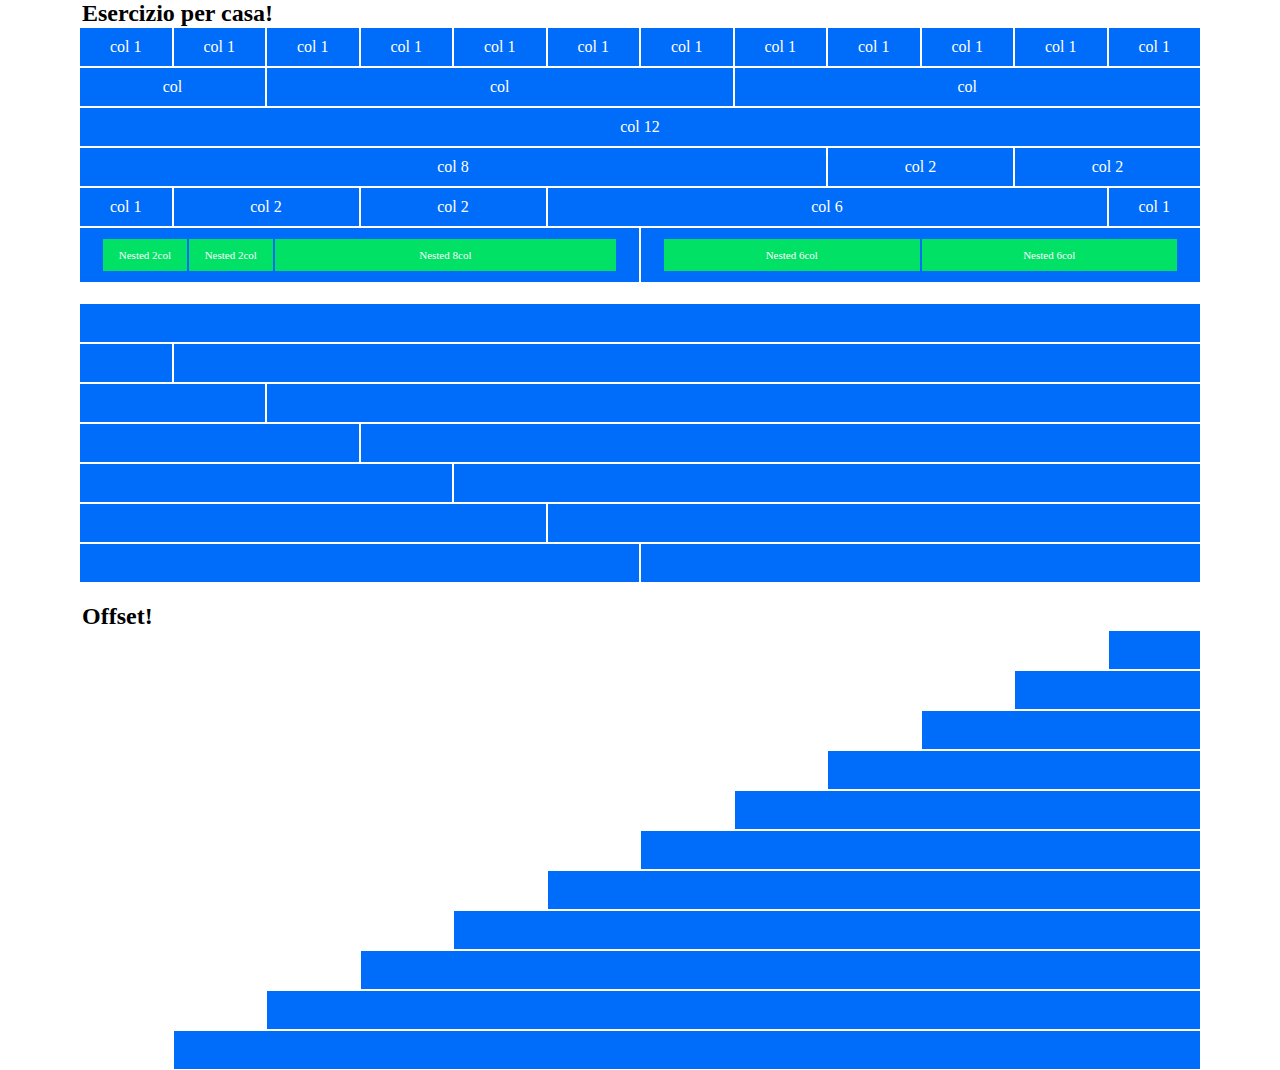
<file: index.html>
<!DOCTYPE html>
<html lang="en">
<head>
    <meta charset="UTF-8">
    <meta http-equiv="X-UA-Compatible" content="IE=edge">
    <meta name="viewport" content="width=device-width, initial-scale=1.0">
    <link rel="stylesheet" href="./css/col.css">
    <link rel="stylesheet" href="./css/style.css">
    <title>Colonne Booleane</title>
</head>
<body>
    <!-- INIZIO SEZIONE-CONTEINER>ROW>COL -->

 <header>
    
    <section>
        <div class="container">
            <h2>Esercizio per casa!</h2>

          <div class="row">
    

            <div class="col-1">
              col 1
            </div>
          
            <div class="col-1">
              col 1
            </div>
            

            <div class="col-1">
              col 1
            </div>
          

            <div class="col-1">
              col 1
            </div>
          

            <div class="col-1">
              col 1
            </div>
          

          
            <div class="col-1">
              col 1
            </div>
          

          
            <div class="col-1">
              col 1
            </div>
         

          
            <div class="col-1">
              col 1
            </div>
          

          
            <div class="col-1">
              col 1
            </div>
        

          
            <div class="col-1">
              col 1
            </div>
          

          
            <div class="col-1">
              col 1
            </div>
          

          
            <div class="col-1">
              col 1
            </div>


        </div>

     </div>
   </div>
      </section>

     <!-- sezione col  -->
     <section>
        <div class="container">
          <div class="row">

            <div class="col-2">
              col
            </div>
            <div class="col-5">
              col
            </div>
            <div class="col-5">
             col
            </div>
            
          </div>
        </div>
      </section>
     
     <!-- sezione 12 col -->
    
      <section>
        <div class="container">
          <div class="row">
            <div class="col-12">
              col 12
            </div>
          </div>
        </div>
      </section>
       
     <!-- <--sezione col8-col2-col2 -->
      <section>
        <div class="container">
          <div class="row">
            <div class="col-8">
              col 8
            </div>
            <div class="col-2">
              col 2
            </div>
            <div class="col-2">
              col 2
            </div>
    
      </section>
    
      <!-- sezione col1-col2-col2-col6-col1 -->
      <section>
        <div class="container">
          <div class="row">
            <div class="col-1">
              col 1
            </div>
            <div class="col-2">
              col 2
            </div>
            <div class="col-2">
                col 2
            </div>
            <div class="col-6">
                col 6
            </div>
            <div class="col-1">
                col 1
              </div>
          </div>
        </div>
      </section>

      <!-- sezione con annidamento -->

      <section>
        <div class="container">
          <div class="row">

            <div class="col-6">
              <div class="row">
               <div class="col-2 nested">Nested 2col</div>
               <div class="col-2 nested"> Nested 2col</div>
               <div class="col-8 nested"> Nested 8col</div>
              </div>
            </div>

            <div class="col-6">
              <div class="row">
                <div class="col-6 nested"> Nested 6col</div>
                <div class="col-6 nested"> Nested 6col</div>
              </div>
            </div>



          </div>
        </div>
      </section>

    </header>

      <!-- INIZIO PARTE CENTRALE -->
    <main>

      <section>
        <div class="container">
          <div class="row">
            <div class="col-12">
              <span>col 12</span>
            </div>
          </div>
        </div>
      </section>


      <section>
        <div class="container">
          <div class="row">

            <div class="col-1">
              <span>col 1</span>
            </div>

            <div class="col-11">
                <span>col 11</span>
              </div>

          </div>
        </div>
      </section>

      <section>
        <div class="container">
          <div class="row">

            <div class="col-2">
              <span>col 2</span>
            </div>

            <div class="col-10">
                <span>col 10</span>
              </div>

          </div>
        </div>
      </section>


      <section>
        <div class="container">
          <div class="row">

            <div class="col-3">
              <span>col 3</span>
            </div>

            <div class="col-9">
                <span>col 9</span>
              </div>

          </div>
        </div>
      </section>

      <section>
        <div class="container">
          <div class="row">

            <div class="col-4">
              <span>col 3</span>
            </div>

            <div class="col-8">
                <span>col 8</span>
              </div>

          </div>
        </div>
      </section>

      <section>
        <div class="container">
          <div class="row">

            <div class="col-5">
              <span>col 5</span>
            </div>

            <div class="col-7">
                <span>col 7</span>
              </div>

          </div>
        </div>
      </section>

      <section>
        <div class="container">
          <div class="row">

            <div class="col-6">
              <span>col 6</span>
            </div>

            <div class="col-6">
                <span>col 6</span>
              </div>

          </div>
        </div>
      </section>

 </main>
    
  <!-- INIZIO OFFSET -->

 <footer>

    <section>
        <div class="container">
            <h2>Offset!</h2>

        <div class="row">
            <div class="col-1 col-offset-11">
             <span>offset 1</span>
            </div>
        </div>
    
    </section>

    <section>
        <div class="container">

        <div class="row">
            <div class="col-2 col-offset-10">
             <span>offset 2</span>
            </div>
        </div>
    
    </section>

    <section>
        <div class="container">

        <div class="row">
            <div class="col-3 col-offset-9">
             <span>offset 3</span>
            </div>
        </div>
    
    </section>

    <section>
        <div class="container">

        <div class="row">
            <div class="col-4 col-offset-8">
             <span>offset 4</span>
            </div>
        </div>
    
    </section>

    <section>
        <div class="container">

        <div class="row">
            <div class="col-5 col-offset-7">
             <span>offset 5</span>
            </div>
        </div>
    
    </section>

    <section>
        <div class="container">

        <div class="row">
            <div class="col-6 col-offset-6">
             <span>offset 6</span>
            </div>
        </div>
    
    </section>

    <section>
        <div class="container">

        <div class="row">
            <div class="col-7 col-offset-5">
             <span>offset 7</span>
            </div>
        </div>
    
    </section>

    <section>
        <div class="container">

        <div class="row">
            <div class="col-8 col-offset-4">
             <span>offset 8</span>
            </div>
        </div>
    
    </section>

    <section>
        <div class="container">

        <div class="row">
            <div class="col-9 col-offset-3">
             <span>offset 9</span>
            </div>
        </div>
    
    </section>

    <section>
        <div class="container">

        <div class="row">
            <div class="col-10 col-offset-2">
             <span>offset 10</span>
            </div>
        </div>
    
    </section>

    <section>
        <div class="container">

        <div class="row">
            <div class="col-11 col-offset-1">
             <span>offset 11</span>
            </div>
        </div>
    
    </section>



 </footer>








    
      



</body>
</html>
</file>
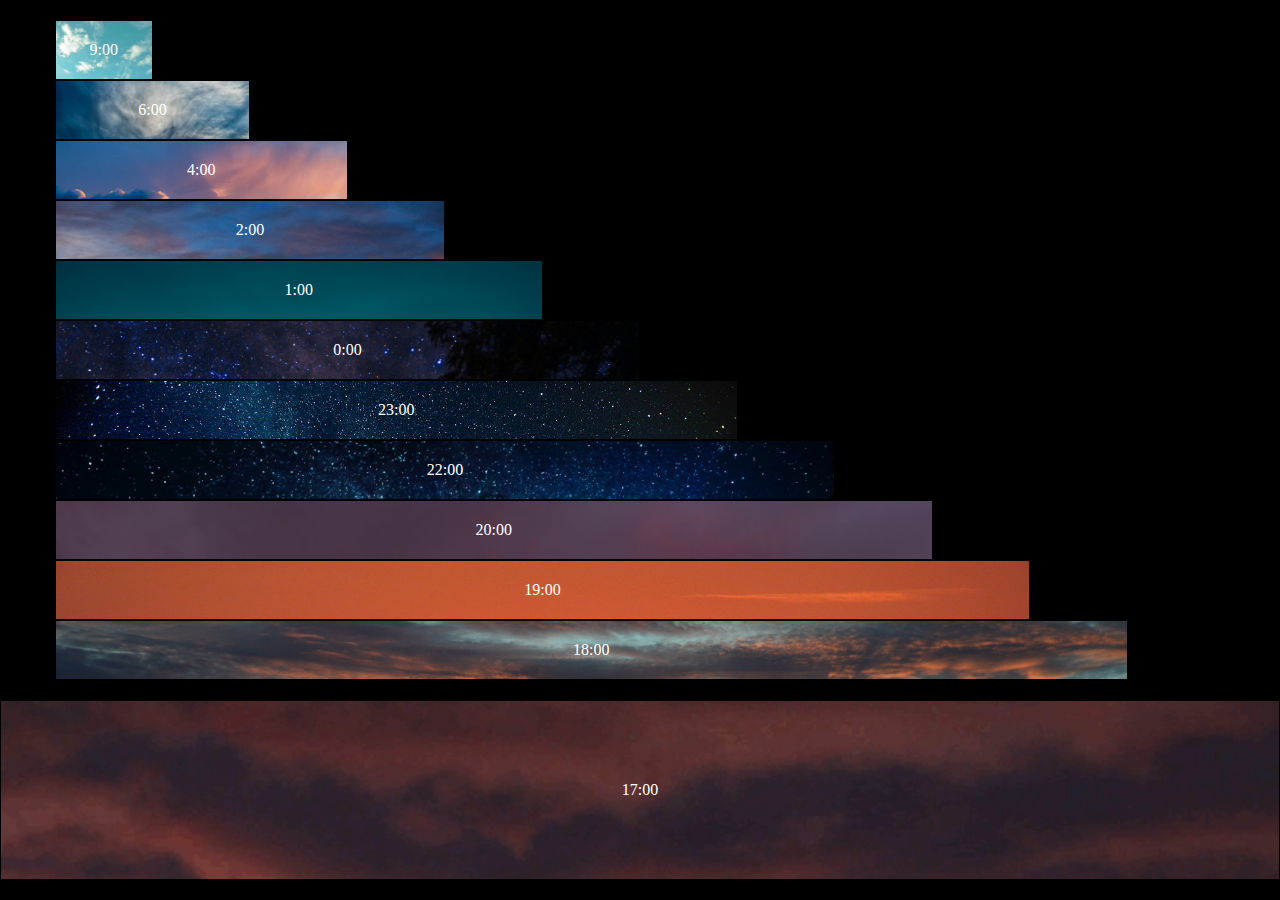
<file: bonus/index-bonus.html>
<!DOCTYPE html>
<html lang="en">
<head>
    <meta charset="UTF-8">
    <meta http-equiv="X-UA-Compatible" content="IE=edge">
    <meta name="viewport" content="width=device-width, initial-scale=1.0">
    <link rel="stylesheet" href="./css/app.css">
    <title>Colonne Booleane</title>
</head>
<body>
    <!-- INIZIO SEZIONE-CONTEINER>ROW>COL -->

 <header>
    
    <section>
        <div class="container">
            
          <div class="row">
    

            <div class="col-1">
              9:00
            </div>

        </div>

        <div class="row">
            <div class="col-2">
              6:00
            </div>
        </div>  

        <div class="row">
            <div class="col-3">
              4:00
            </div>
        </div>   
          

        <div class="row">
            <div class="col-4">
              2:00
            </div>
        </div> 
          

        <div class="row">
            <div class="col-5">
              1:00
            </div>
        </div>    
          

          
        <div class="row">
            <div class="col-6">
              0:00
            </div>
        </div>    
        
        <div class="row">
            <div class="col-7">
              23:00
            </div>
        </div>  


        <div class="row">
            <div class="col-8">
              22:00
            </div>
        </div>

        <div class="row">
            <div class="col-9">
              20:00
            </div>
        </div>

        <div class="row">
            <div class="col-10">
              19:00
            </div>
        </div>

        <div class="row">
            <div class="col-11">
              18:00
            </div>
        </div>
          

          

        </div>

     </div>
   </div>
      </section>

 </header>

     
    
  <footer>
     <section>
        <div class="conteiner">
            <div class="row">
                <div class="col-12">
                  17:00
                </div>
            </div>


        </div>

     </section>

     
  </footer>





    
      



</body>
</html>
</file>
<file: css/col.css>
:root {
	--gutter-x: 1.5rem;
}

* {
	margin: 0;
	padding: 0;
	box-sizing: border-box;
}

.container {
	max-width: 1170px;
	margin: 0 auto;
	padding: 0 calc(var(--gutter-x) / 2);
}

.container h2 {
    margin-left: 15px;
}

.row {
	display: flex;
	flex-direction: row;
	flex-wrap: wrap;
	margin-left: calc(var(--gutter-x) / 2);
	margin-right: calc(var(--gutter-x) / 2);
}

.col {
	flex-basis: calc((100% / 12) * 2);
    max-width: calc((100% / 12) * 2); 
    padding: 10px;
}

.col_02{
	flex-grow: 1;
	flex-basis: 0;
	max-width: 45%;
    padding: 10px;
}

.col_03{
	flex-grow: 1;
	flex-basis: 0;
	max-width: 45%;
    padding: 10px;
}

.nested {
    background-color: #00E165;
    border: 1px solid #006CFA ;
    font-size: 11px;
}

.row > * {
	padding: 0 calc(var(--gutter-x) / 2);
}

/* col dimension */

.col-1 {
	flex-basis: calc((100% / 12) * 1);
    max-width: calc((100% / 12) * 1); ;
    padding: 10px;
}

.col-2 {
	flex-basis: calc((100% / 12) * 2);
    max-width: calc((100% / 12) * 2); ;
    padding: 10px;
}

.col-3 {
	flex-basis: calc((100% / 12) * 3);
    max-width: calc((100% / 12) * 3); 
    padding: 10px;
}

.col-4 {
	flex-basis: calc((100% / 12) * 4);
    max-width: calc((100% / 12) * 4); 
    padding: 10px;
}

.col-5 {
	flex-basis: calc((100% / 12) * 5);
    max-width: calc((100% / 12) * 5); 
    padding: 10px;
}

.col-6 {
	flex-basis: calc((100% / 12) * 6);
    max-width: calc((100% / 12) * 6); 
    padding: 10px;
}

.col-7 {
	flex-basis: calc((100% / 12) * 7);
    max-width: calc((100% / 12) * 7); 
    padding: 10px;
}

.col-8 {
	flex-basis: calc((100% / 12) * 8);
    max-width: calc((100% / 12) * 8); 
    padding: 10px;
}

.col-9 {
	flex-basis: calc((100% / 12) * 9);
    max-width: calc((100% / 12) * 9); 
    padding: 10px;
}

.col-10 {
	flex-basis: calc((100% / 12) * 10);
    max-width: calc((100% / 12) * 10); 
    padding: 10px;
}

.col-11 {
	flex-basis: calc((100% / 12) * 11);
    max-width: calc((100% / 12) * 11); 
    padding: 10px;
}

.col-12 {
	flex-basis: calc((100% / 12) * 12);
    max-width: calc((100% / 12) * 12); 
    padding: 10px;
}

/* offset */

.col-offset-1 {
	margin-left: calc((100% / 12) * 1);
}

.col-offset-2 {
	margin-left: calc((100% / 12) * 2);
}

.col-offset-3 {
	margin-left: calc((100% / 12) * 3);
}

.col-offset-4 {
	margin-left: calc((100% / 12) * 4);
}

.col-offset-5 {
	margin-left: calc((100% / 12) * 5);
}

.col-offset-6 {
	margin-left: calc((100% / 12) * 6);
}

.col-offset-7 {
	margin-left: calc((100% / 12) * 7);
}

.col-offset-8 {
	margin-left: calc((100% / 12) * 8);
}

.col-offset-9 {
	margin-left: calc((100% / 12) * 9);
}

.col-offset-10 {
	margin-left: calc((100% / 12) * 10);
}

.col-offset-11 {
	margin-left: calc((100% / 12) * 11);
}

/* @media all and (max-width: 480px) {
	[class*='col-'] {
		flex-basis: calc((100% / 12) * 12);
	}
} */

@media all AND (min-width: 576px) {
	.col-sm-1 {
		flex-basis: calc((100% / 12) * 1);
	}

	.col-sm-2 {
		flex-basis: calc((100% / 12) * 2);
	}

	.col-sm-3 {
		flex-basis: calc((100% / 12) * 3);
	}

	.col-sm-4 {
		flex-basis: calc((100% / 12) * 4);
	}

	.col-sm-5 {
		flex-basis: calc((100% / 12) * 5);
	}

	.col-sm-6 {
		flex-basis: calc((100% / 12) * 6);
	}

	.col-sm-7 {
		flex-basis: calc((100% / 12) * 7);
	}

	.col-sm-8 {
		flex-basis: calc((100% / 12) * 8);
	}

	.col-sm-9 {
		flex-basis: calc((100% / 12) * 9);
	}

	.col-sm-10 {
		flex-basis: calc((100% / 12) * 10);
	}

	.col-sm-11 {
		flex-basis: calc((100% / 12) * 11);
	}

	.col-sm-12 {
		flex-basis: calc((100% / 12) * 12);
	}

	.col-sm-offset-1 {
		margin-left: calc((100% / 12) * 1);
	}

	.col-sm-offset-2 {
		margin-left: calc((100% / 12) * 2);
	}

	.col-sm-offset-3 {
		margin-left: calc((100% / 12) * 3);
	}

	.col-sm-offset-4 {
		margin-left: calc((100% / 12) * 4);
	}

	.col-sm-offset-5 {
		margin-left: calc((100% / 12) * 5);
	}

	.col-sm-offset-6 {
		margin-left: calc((100% / 12) * 6);
	}

	.col-sm-offset-7 {
		margin-left: calc((100% / 12) * 7);
	}

	.col-sm-offset-8 {
		margin-left: calc((100% / 12) * 8);
	}

	.col-sm-offset-9 {
		margin-left: calc((100% / 12) * 9);
	}

	.col-sm-offset-10 {
		margin-left: calc((100% / 12) * 10);
	}

	.col-sm-offset-11 {
		margin-left: calc((100% / 12) * 11);
	}
}

@media all AND (min-width: 768px) {
	.col-md-1 {
		flex-basis: calc((100% / 12) * 1);
	}

	.col-md-2 {
		flex-basis: calc((100% / 12) * 2);
	}

	.col-md-3 {
		flex-basis: calc((100% / 12) * 3);
	}

	.col-md-4 {
		flex-basis: calc((100% / 12) * 4);
	}

	.col-md-5 {
		flex-basis: calc((100% / 12) * 5);
	}

	.col-md-6 {
		flex-basis: calc((100% / 12) * 6);
	}

	.col-md-7 {
		flex-basis: calc((100% / 12) * 7);
	}

	.col-md-8 {
		flex-basis: calc((100% / 12) * 8);
	}

	.col-md-9 {
		flex-basis: calc((100% / 12) * 9);
	}

	.col-md-10 {
		flex-basis: calc((100% / 12) * 10);
	}

	.col-md-11 {
		flex-basis: calc((100% / 12) * 11);
	}

	.col-md-12 {
		flex-basis: calc((100% / 12) * 12);
	}

	.col-md-offset-1 {
		margin-left: calc((100% / 12) * 1);
	}

	.col-md-offset-2 {
		margin-left: calc((100% / 12) * 2);
	}

	.col-md-offset-3 {
		margin-left: calc((100% / 12) * 3);
	}

	.col-md-offset-4 {
		margin-left: calc((100% / 12) * 4);
	}

	.col-md-offset-5 {
		margin-left: calc((100% / 12) * 5);
	}

	.col-md-offset-6 {
		margin-left: calc((100% / 12) * 6);
	}

	.col-md-offset-7 {
		margin-left: calc((100% / 12) * 7);
	}

	.col-md-offset-8 {
		margin-left: calc((100% / 12) * 8);
	}

	.col-md-offset-9 {
		margin-left: calc((100% / 12) * 9);
	}

	.col-md-offset-10 {
		margin-left: calc((100% / 12) * 10);
	}

	.col-md-offset-11 {
		margin-left: calc((100% / 12) * 11);
	}
}

@media all AND (min-width: 992px) {
	.col-lg-1 {
		flex-basis: calc((100% / 12) * 1);
	}

	.col-lg-2 {
		flex-basis: calc((100% / 12) * 2);
	}

	.col-lg-3 {
		flex-basis: calc((100% / 12) * 3);
	}

	.col-lg-4 {
		flex-basis: calc((100% / 12) * 4);
	}

	.col-lg-5 {
		flex-basis: calc((100% / 12) * 5);
	}

	.col-lg-6 {
		flex-basis: calc((100% / 12) * 6);
	}

	.col-lg-7 {
		flex-basis: calc((100% / 12) * 7);
	}

	.col-lg-8 {
		flex-basis: calc((100% / 12) * 8);
	}

	.col-lg-9 {
		flex-basis: calc((100% / 12) * 9);
	}

	.col-lg-10 {
		flex-basis: calc((100% / 12) * 10);
	}

	.col-lg-11 {
		flex-basis: calc((100% / 12) * 11);
	}

	.col-lg-12 {
		flex-basis: calc((100% / 12) * 12);
	}

	.col-lg-offset-1 {
		margin-left: calc((100% / 12) * 1);
	}

	.col-lg-offset-2 {
		margin-left: calc((100% / 12) * 2);
	}

	.col-lg-offset-3 {
		margin-left: calc((100% / 12) * 3);
	}

	.col-lg-offset-4 {
		margin-left: calc((100% / 12) * 4);
	}

	.col-lg-offset-5 {
		margin-left: calc((100% / 12) * 5);
	}

	.col-lg-offset-6 {
		margin-left: calc((100% / 12) * 6);
	}

	.col-lg-offset-7 {
		margin-left: calc((100% / 12) * 7);
	}

	.col-lg-offset-8 {
		margin-left: calc((100% / 12) * 8);
	}

	.col-lg-offset-9 {
		margin-left: calc((100% / 12) * 9);
	}

	.col-lg-offset-10 {
		margin-left: calc((100% / 12) * 10);
	}

	.col-lg-offset-11 {
		margin-left: calc((100% / 12) * 11);
	}
}
</file>
<file: css/style.css>
[class^='col'] {
	background-color:#006CFA ;
	color: white;
	border: 1px solid white;
    text-align: center;
}

section {
    
	
}

header{
    margin-bottom: 20px;
}

main {
    margin-bottom: 20px;
}

span {
    color: #006CFA;
}

.nested {
    background-color: #00E165;
    border: 1px solid #006CFA ;
    font-size: 11px;
}
</file>
<file: bonus/css/app.css>
[class^='col'] {
	background-color:#85fa00 ;
	color: white;
	border: 1px solid black;
    text-align: center;
}

body{
    background-color: black;
    
}

header{
    margin-bottom: 20px;
    margin-top: 20px;
}

main {
    margin-bottom: 20px;
    
}



span {
    color: #006CFA;
}



* {
	margin: 0;
	padding: 0;
	box-sizing: border-box;
}

.container {
	max-width: 1170px;
	margin: 0 auto;
	padding: 0 calc(var(--gutter-x) / 2);
}



.row {
	display: flex;
	flex-direction: row;
	flex-wrap: wrap;
	margin-left: calc(var(--gutter-x) / 2);
	margin-right: calc(var(--gutter-x) / 2);
}

.col {
	flex-basis: calc((100% / 12) * 2);
    max-width: calc((100% / 12) * 2); 
    padding: 10px;
}

.col_02{
	flex-grow: 1;
	flex-basis: 0;
	max-width: 45%;
    padding: 10px;
}

.col_03{
	flex-grow: 1;
	flex-basis: 0;
	max-width: 45%;
    padding: 10px;
}


.row > * {
	padding: 0 calc(var(--gutter-x) / 2);
}

/* col dimension */

.col-1 {
	flex-basis: calc((100% / 12) * 1);
    max-width: calc((100% / 12) * 1); ;
    padding: 20px;
    background-image: url(../img/dicembre.jpg);
    background-size: cover;
}

.col-2 {
	flex-basis: calc((100% / 12) * 2);
    max-width: calc((100% / 12) * 2); ;
    padding: 20px;
    background-image: url(../img/novembre.jpg);
    background-size: cover;
}

.col-3 {
	flex-basis: calc((100% / 12) * 3);
    max-width: calc((100% / 12) * 3); 
    padding: 20px;
    background-image: url(../img/ottobre.jpg);
    background-size: cover;
}

.col-4 {
	flex-basis: calc((100% / 12) * 4);
    max-width: calc((100% / 12) * 4); 
    padding: 20px;
    background-image: url(../img/settembre.jpg);
    background-size: cover;
}

.col-5 {
	flex-basis: calc((100% / 12) * 5);
    max-width: calc((100% / 12) * 5); 
    padding: 20px;
    background-image: url(../img/agosto.jpg);
    background-size: cover;
}

.col-6 {
	flex-basis: calc((100% / 12) * 6);
    max-width: calc((100% / 12) * 6); 
    padding: 20px;
    background-image: url(../img/luglio.jpg);
    background-size: cover;
}

.col-7 {
	flex-basis: calc((100% / 12) * 7);
    max-width: calc((100% / 12) * 7); 
    padding: 20px;
    background-image: url(../img/giugno.jpg);
    background-size: cover;
}

.col-8 {
	flex-basis: calc((100% / 12) * 8);
    max-width: calc((100% / 12) * 8); 
    padding: 20px;
    background-image: url(../img/maggio.jpg);
    background-size: cover;
}

.col-9 {
	flex-basis: calc((100% / 12) * 9);
    max-width: calc((100% / 12) * 9); 
    padding: 20px;
    background-image: url(../img/aprile.jpg);
    background-size: cover;
}

.col-10 {
	flex-basis: calc((100% / 12) * 10);
    max-width: calc((100% / 12) * 10); 
    padding: 20px;
    background-image: url(../img/marzo.jpg);
    background-size: cover;

}

.col-11 {
	flex-basis: calc((100% / 12) * 11);
    max-width: calc((100% / 12) * 11); 
    padding: 20px;
    background-image: url(../img/febbraio.jpg);
    background-size: cover;
}

.col-12 {
	flex-basis: calc((100% / 12) * 12);
    max-width: calc((100% / 12) * 12); 
    padding: 80px;
    background-image: url(../img/winter.jpg);
    background-size: cover;
}
</file>
